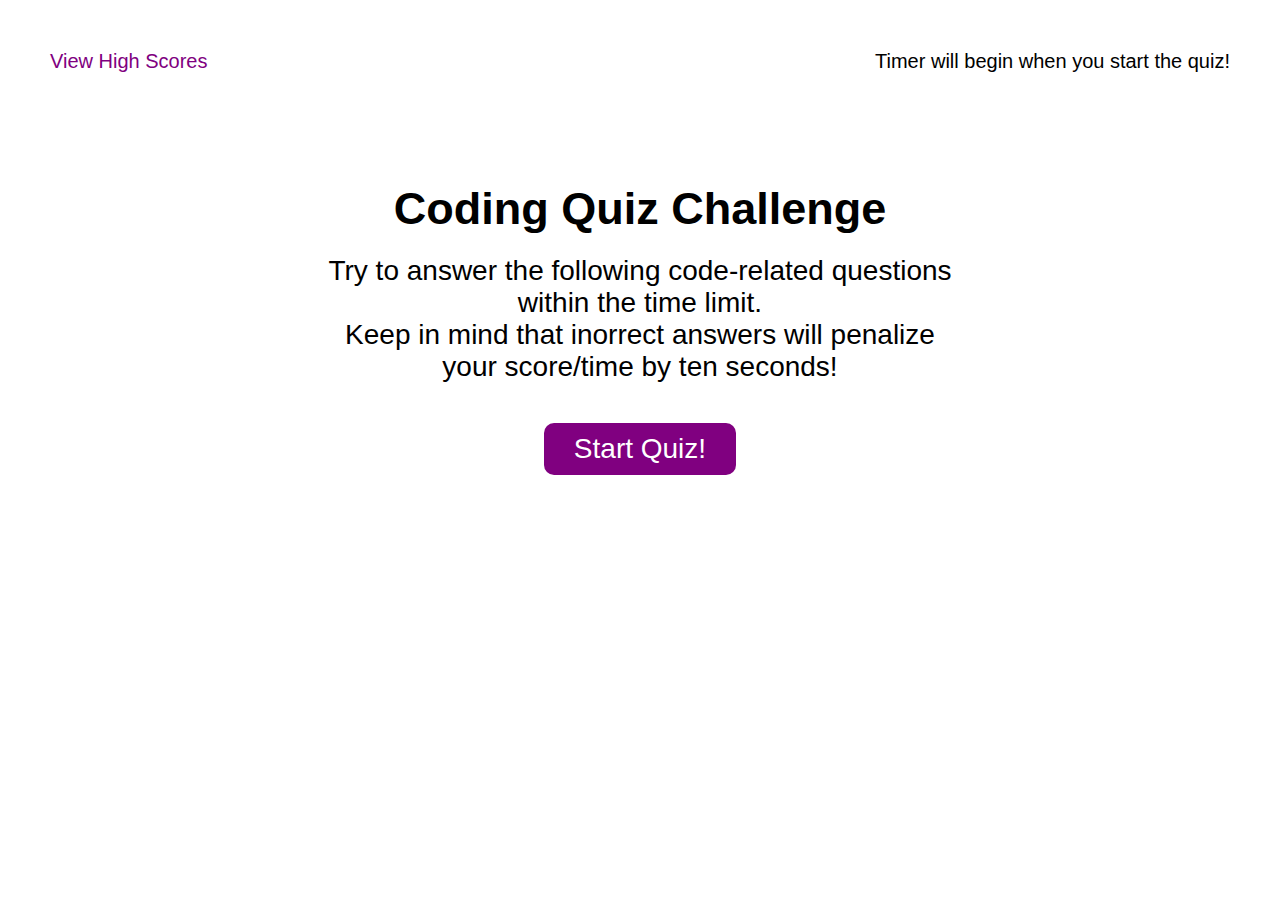
<file: index.html>
<!DOCTYPE html>
<html lang="en">

<head>
    <meta charset="UTF-8">
    <meta http-equiv="X-UA-Compatible" content="IE=edge">
    <meta name="viewport" content="width=device-width, initial-scale=1.0">
    <title>Coding Quiz</title>
    <link rel="stylesheet" href="./assets/css/styles.css" />
</head>

<body>

    <!-- Header -->
    <header>
        <div>
            <!--View high scores-->
            <a href="./high-scores.html">View High Scores</a>
        </div>
        <div>
            <!-- Timer -->
            <p>Timer will begin when you start the quiz!</p>
        </div>
    </header>

    <!-- Main Content -->
    <main class="main-container">
        <div id="start-page" class="flex-column">
            <h1>Coding Quiz Challenge</h1>
            <p>
                Try to answer the following code-related questions within the time limit.
                <br />
                Keep in mind that inorrect answers will penalize your score/time by ten seconds!
            </p>
            <a href="./game.html">
                <button type="submit" class="startQuizBtn">
                    Start Quiz!
                </button>
            </a>
        </div>
    </main>

    <footer></footer>

</body>

</html>
</file>
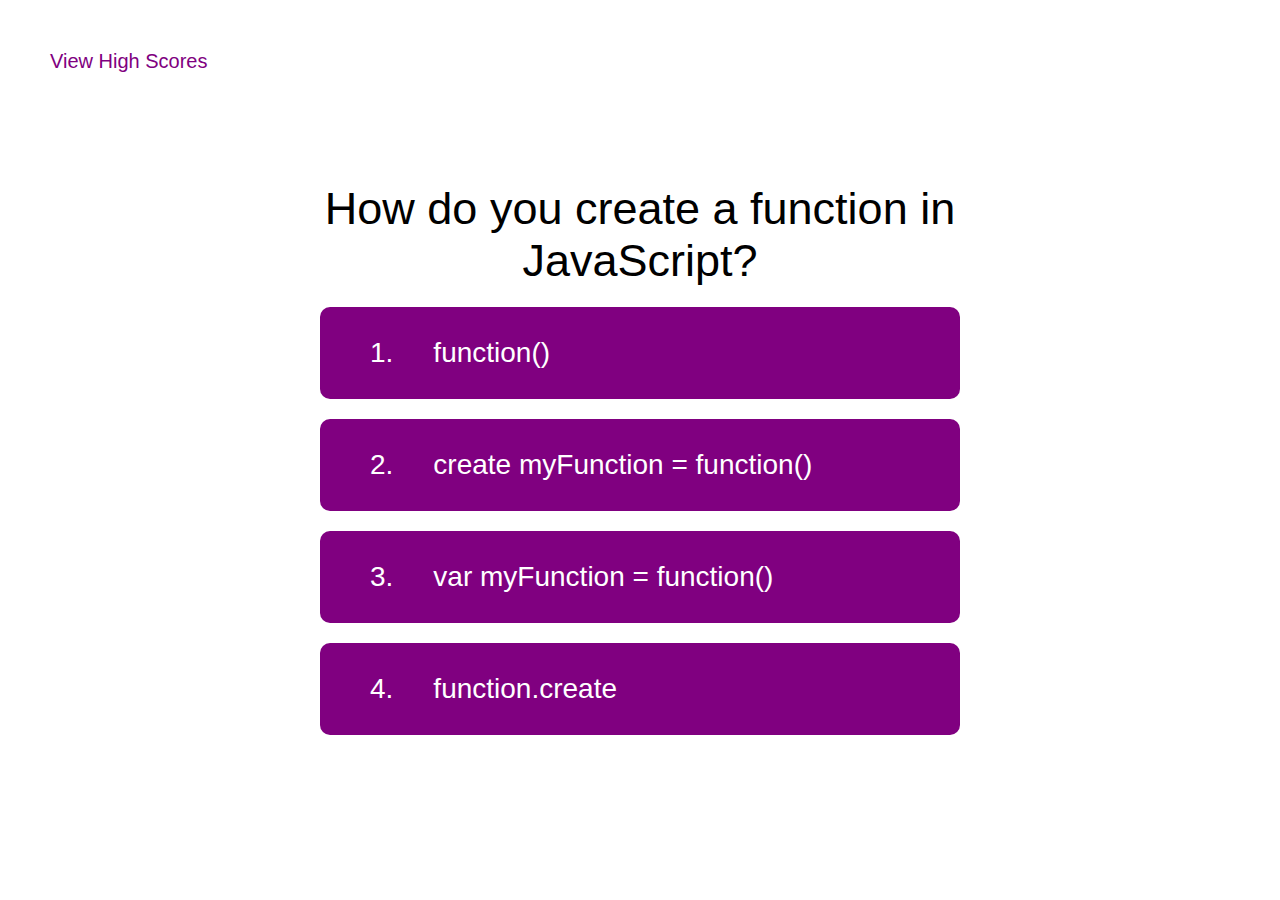
<file: game.html>
<!DOCTYPE html>
<html lang="en">

<head>
    <meta charset="UTF-8">
    <meta http-equiv="X-UA-Compatible" content="IE=edge">
    <meta name="viewport" content="width=device-width, initial-scale=1.0">
    <title>Coding Quiz</title>
    <link rel="stylesheet" href="./assets/css/styles.css" />
</head>

<body>

    <!-- Header -->
    <header>
        <div>
            <!--View high scores-->
            <a href="./high-scores.html">View High Scores</a>
        </div>
        <div>
            <!-- Timer -->
            <p id="timer"></p>
        </div>
    </header>

    <!-- Main Content -->
    <main class="main-container">
        <div id="game">

            <div id="question"> What is the answer to this question?</div>

            <div id="multiple-choice-container">
                <div class="choice-container">
                    <p class="choice-prefix">1.</p>
                    <!-- add custom property to each choice by using data-set -->
                    <p id="choice-text-1" data-number="1">Choice A</p>
                </div>

                <div class="choice-container">
                    <p class="choice-prefix">2.</p>
                    <p id="choice-text-2" data-number="2">Choice B</p>
                </div>

                <div class="choice-container">
                    <p class="choice-prefix">3.</p>
                    <p id="choice-text-3" data-number="3">Choice C</p>
                </div>

                <div class="choice-container">
                    <p class="choice-prefix">4.</p>
                    <p id="choice-text-4" data-number="4">Choice D</p>
                </div>
            </div>

            <div id="final-score"> </div>

            <div class="submit-form"> </div>

            <div id="answer-text"> </div>

        </div>
    </main>

    <footer></footer>

    <!-- Javascript -->
    <script src="./assets/js/script.js"></script>

</body>

</html>
</file>
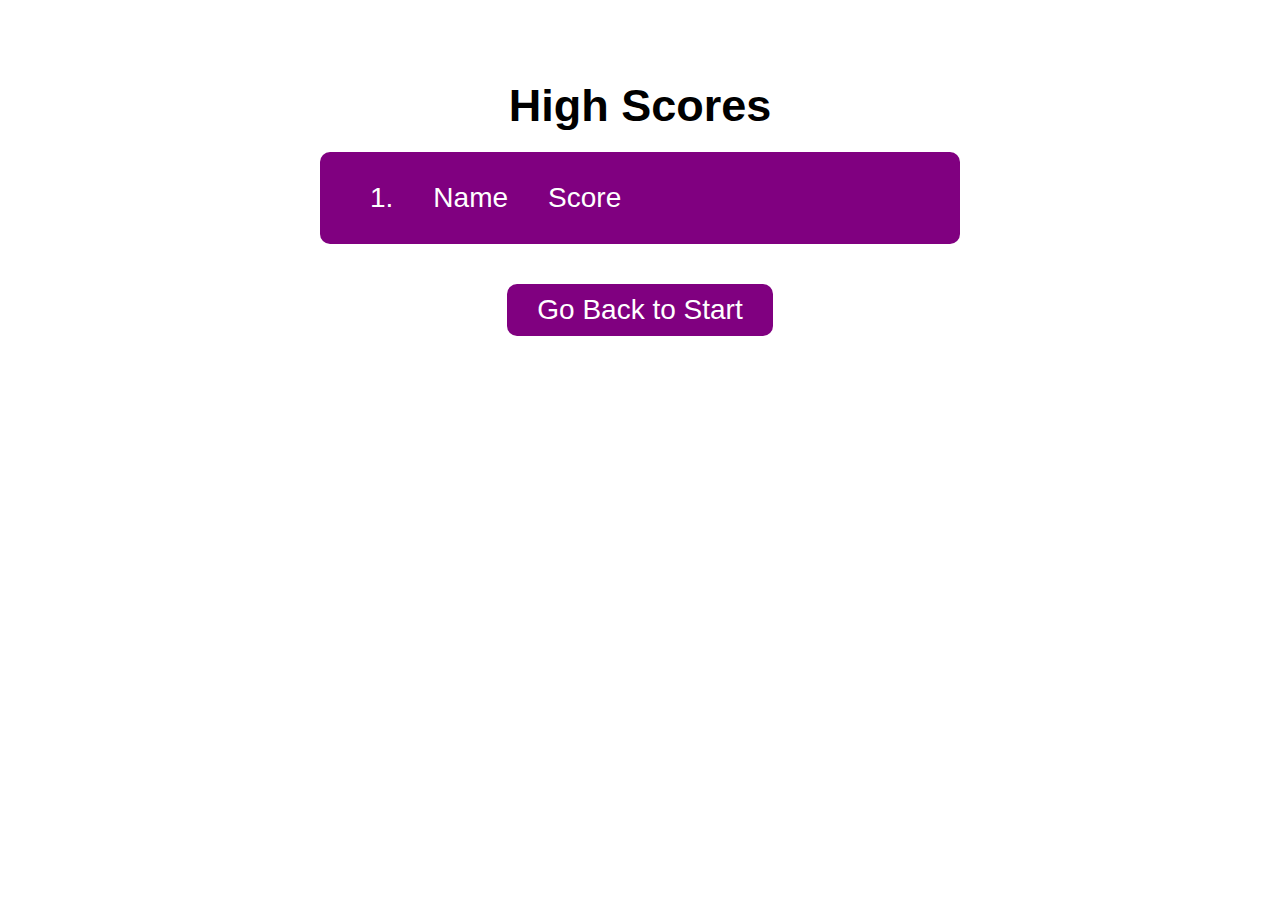
<file: high-scores.html>
<!DOCTYPE html>
<html lang="en">

<head>
    <meta charset="UTF-8">
    <meta http-equiv="X-UA-Compatible" content="IE=edge">
    <meta name="viewport" content="width=device-width, initial-scale=1.0">
    <title>Coding Quiz</title>
    <link rel="stylesheet" href="./assets/css/styles.css" />
</head>

<body>

    <!-- Header -->
    <header>
    </header>

    <!-- Main Content -->
    <main class="main-container">
        <div id="start-page" class="flex-column">

            <h1>High Scores</h1>

            <div class="choice-container">
                <p class="score-rank">1.</p>
                <p id="score-name" data-number="1">Name</p>
                <p id="score-number">Score</p>
            </div>

            <button type="submit" class="btn">
                <a href="./index.html">Go Back to Start</a>
            </button>

        </div>
    </main>

    <footer></footer>

    <!-- Javascript -->
    <script src="./assets/js/high-scores.js"></script>

</body>

</html>
</file>
<file: assets/css/styles.css>
* {
    margin: 0;
    padding: 0;
    box-sizing: border-box;
}

body {
    font-family: Arial, Helvetica, sans-serif;
}

header {
    font-size: 20px;
    margin: 10px;
    display: flex;
    justify-content: space-between;
}

header a {
    text-decoration: none;
    color:purple;
}

header div {
    padding: 40px;
}

.main-container {
    text-align: center;
    margin: 70px 300px;
}

.main-container h1 {
    font-size: 45px;
    margin: 20px;
}

main p {
    font-size: 28px;
    margin: 20px;
}

button {
    color: white;
    font-size: 28px;
    background-color: purple;
    padding: 10px 30px;
    border: none;
    border-radius: 10px;
    margin: 20px;
}

button a {
    text-decoration: none;
    color: white;
}

/* for game.html page */
#question {
    font-size: 45px;
    margin: 20px;
}
.choice-container {
    display: flex;
    color: white;
    font-size: 28px;
    background-color: purple;
    padding: 10px 30px;
    border: none;
    border-radius: 10px;
    margin: 20px;
}

#choice-text-1, #choice-text-2, #choice-text-3, #choice-text-4 {
    width: 100%;
    text-align: left;
}

#answer-text {
    font-size: 20px;
    font-style: italic;
    color: gray;
    margin-top: 20px;
    padding: 20px;
}

#final-score {
    font-size: 30px;
    color: purple;
    margin-bottom: 20px;
}

.submit-form {
    font-size: 30px;
}

.submit-form input {
    padding: 12px 20px;
}
</file>
